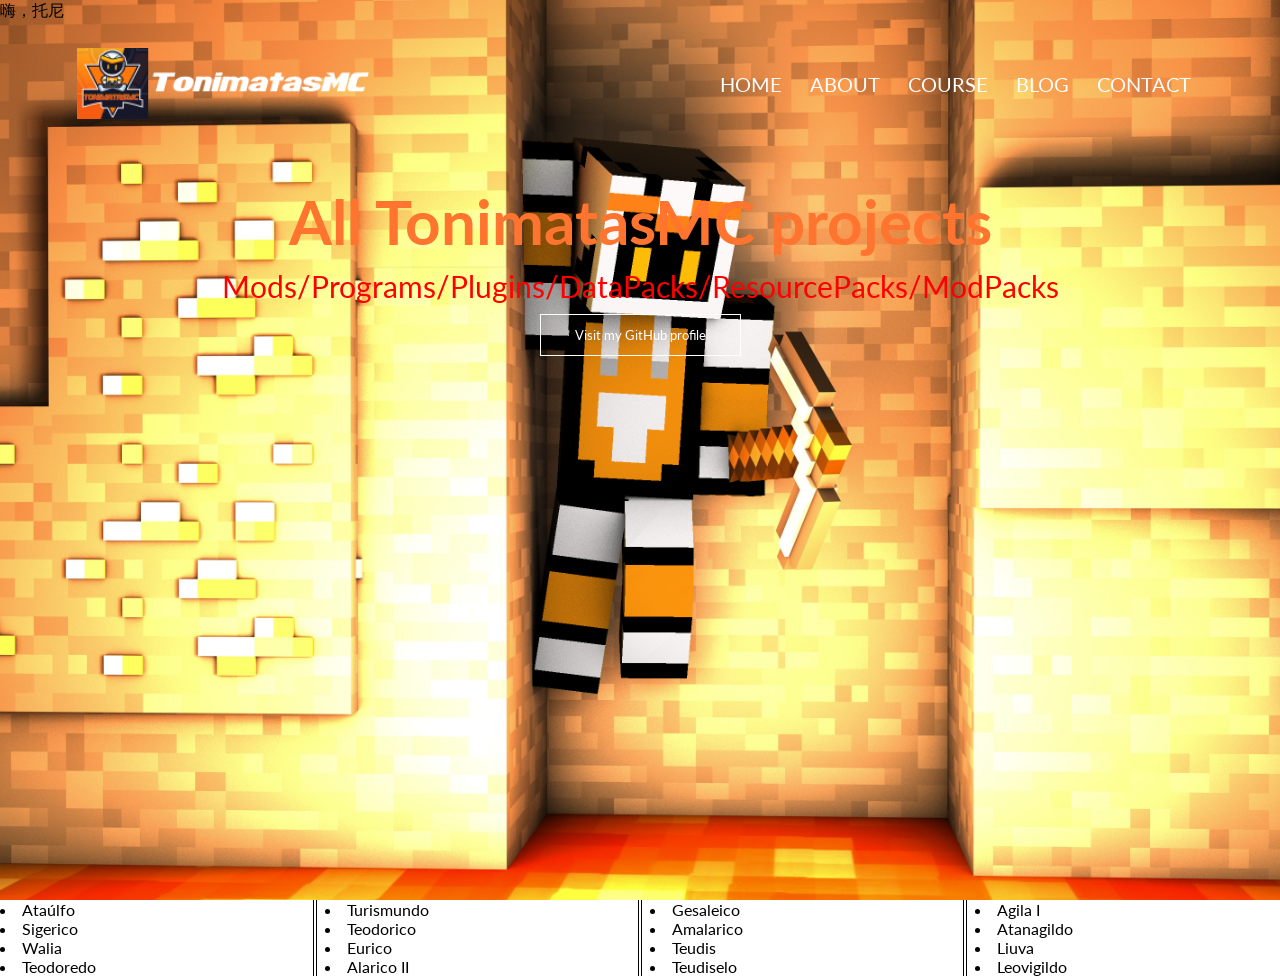
<file: index.html>
<!DOCTYPE html>
<html lang="en">
<head>
    <meta name="viewport" content="with=device-width, initial-scale=1.0">
    <title>TonimatasMC</title>
    <link rel="stylesheet" href="style.css">
    <link rel="preconnect" href="https://fonts.googleapis.com">
    <link rel="preconnect" href="https://fonts.gstatic.com" crossorigin>
    <link href="https://fonts.googleapis.com/css2?family=Lato:wght@700&display=swap" rel="stylesheet">
    <link rel="stylesheet" href="https://cdnjs.cloudflare.com/ajax/libs/font-awesome/5.15.3/css/all.min.css">
</head>
<body>
<section class="header">嗨，托尼
    <nav>
        <a href="index.html"><img src="images/logo.png" alt=""></a>
        <div class="nav-links" id="navLinks">
            <i class="far fa-window-close" onclick="hideMenu()"></i>
            <ul>
                <li><a href="">HOME</a></li>
                <li><a href="">ABOUT</a></li>
                <li><a href="">COURSE</a></li>
                <li><a href="">BLOG</a></li>
                <li><a href="">CONTACT</a></li>
            </ul>
        </div>
        <i class="fas fa-bars" onclick="showMenu()"></i>
    </nav>

<div class="text-box">
    <h1>All TonimatasMC projects</h1>
    <p>Mods/Programs/Plugins/DataPacks/ResourcePacks/ModPacks</p>
    <a href="https://github.com/TonimatasMCDEV" class="hero-btn">Visit my GitHub profile</a>
</div>

</section>

<section class="course">
    <div id="columnas">
        <li>Ataúlfo</li>
        <li>Sigerico</li>
        <li>Walia</li>
        <li>Teodoredo</li>
        <li>Turismundo</li>
        <li>Teodorico</li>
        <li>Eurico</li>
        <li>Alarico II</li>
        <li>Gesaleico</li>
        <li>Amalarico</li>
        <li>Teudis</li>
        <li>Teudiselo</li>
        <li>Agila I</li>
        <li>Atanagildo</li>
        <li>Liuva</li>
        <li>Leovigildo</li>
    </div>
</section>



<script>
    const navLinks = document.getElementById("navLinks");

    function showMenu() {
        navLinks.style.right = "0";
    }

    function hideMenu() {
        navLinks.style.right = "-200px";
    }
</script>

</body>
</html>
</file>
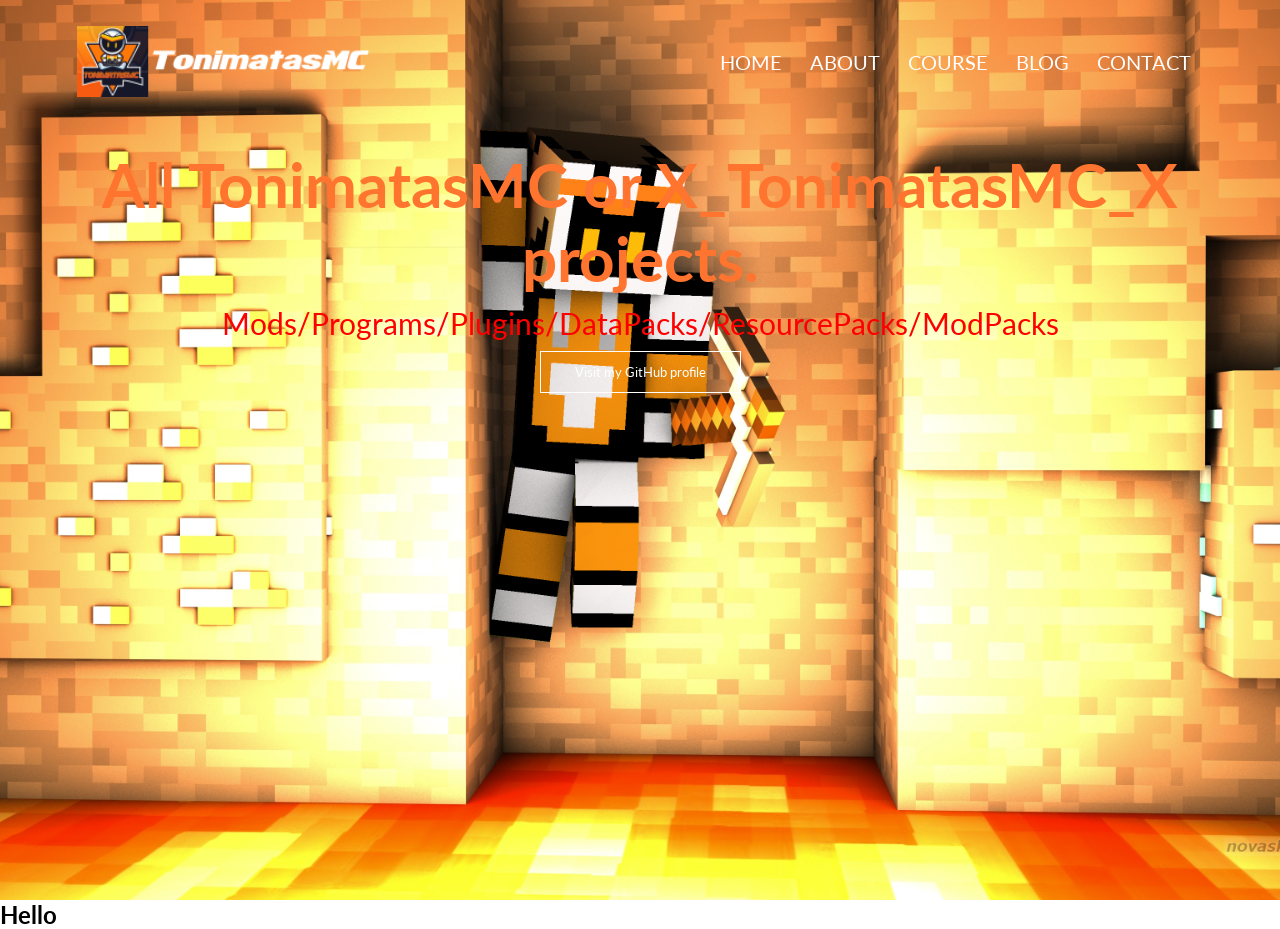
<file: net.tonimatasmc/index.html>
<!DOCTYPE html>
<html lang="en">
<head>
    <meta name="viewport" content="with=device-width, initial-scale=1.0">
    <title>TonimatasMC</title>
    <link rel="stylesheet" href="style.css">
    <link rel="preconnect" href="https://fonts.googleapis.com">
    <link rel="preconnect" href="https://fonts.gstatic.com" crossorigin>
    <link href="https://fonts.googleapis.com/css2?family=Lato:wght@700&display=swap" rel="stylesheet">
    <link rel="stylesheet" href="https://cdnjs.cloudflare.com/ajax/libs/font-awesome/5.15.3/css/all.min.css">
</head>
<body>
<section class="header">
    <nav>
        <a href="index.html"><img src="images/logo.png" alt=""></a>
        <div class="nav-links" id="navLinks">
            <i class="far fa-window-close" onclick="hideMenu()"></i>
            <ul>
                <li><a href="">HOME</a></li>
                <li><a href="">ABOUT</a></li>
                <li><a href="">COURSE</a></li>
                <li><a href="">BLOG</a></li>
                <li><a href="">CONTACT</a></li>
            </ul>
        </div>
        <i class="fas fa-bars" onclick="showMenu()"></i>
    </nav>

<div class="text-box">
    <h1>All TonimatasMC or X_TonimatasMC_X projects.</h1>
    <p>Mods/Programs/Plugins/DataPacks/ResourcePacks/ModPacks</p>
    <a href="https://github.com/TonimatasMCDEV" class="hero-btn">Visit my GitHub profile</a>
</div>

</section>

<section class="course">
    <h1>Hello</h1>
</section>



<script>
    const navLinks = document.getElementById("navLinks");

    function showMenu() {
        navLinks.style.right = "0";
    }

    function hideMenu() {
        navLinks.style.right = "-200px";
    }
</script>

</body>
</html>
</file>
<file: style.css>
*{
    margin: 0;
    padding: 0;
    font-family: 'Lato', sans-serif;
}

.header {
    min-height: 100vh;
    width: 100%;
    background-image: linear-gradient(rgba(7,33,3,0.0),rgba(4,9,30,0.0)),url(images/mine.png);
    background-position: center;
    background-size: cover;
    position: relative;
}

nav {
    display: flex;
    padding: 2% 6%;
    justify-content: space-between;
    align-items: center;
}

nav img {
    width: 300px;

}

.nav-links {
    flex: 1;
    text-align: right;

}

.nav-links ul li {
    list-style: none;
    display: inline-block;
    padding: 8px 12px;
    position: relative;
}

.nav-links ul li a {
    color: #fff;
    text-decoration: none;
    font-size: 20px;
}

.nav-links ul li::after {
    width: 0;
    content: '';
    height: 2px;
    background: #ff0000;
    display: block;
    margin: auto;
    transition: 0.5s;
}

.nav-links ul li:hover::after {
    width: 100%;
}

.text-box {
    width: 90%;
    color: #fff;
    position: absolute;
    top: 30%;
    left: 50%;
    transform: translate(-50%,-50%);
    text-align: center;
}

.text-box h1 {
    font-size: 62px;
    color: #ff742e;
}

.text-box p {
    margin: 10px 0 10px;
    font-size: 30px;
    color: #ff0000;
}

.hero-btn {
    display: inline-block;
    text-decoration: none;
    color: #fff;
    border: 1px solid #fff;
    padding: 12px 34px;
    font-size: 13px;
    background: transparent;
    position: relative;
    cursor: pointer;
}

.hero-btn:hover {
    border: 1px solid #f44336;
    background: #f44336;
    transition: 1s;
}

nav .fa-window-close {
    display: none;
}

nav .fa-bars {
    display: none;
}

#columnas{
    column-count:4;
    column-gap:20px;
    column-rule:4px double black;
    line-style:none;

    -webkit-column-count:4;
    -webkit-column-gap:20px;
    -webkit-column-rule:4px double black;

    -moz-column-count:4;
    -moz-column-gap:20px;
    -moz-column-rule:4px double black;

    -o-column-count:4;
    -o-column-gap:20px;
    -o-column-rule:4px double black;

    -ms-column-count:4;
    -ms-column-gap:20px;
    -ms-column-rule:4px double black;
}

@media(max-width: 700px) {
    .text-box h1 {
        font-size: 20px;
    }

    .nav-links ul li {
        display: block;
    }

    .nav-links {
        position: absolute;
        background: #f44336;
        height: 100vh;
        width: 200px;
        top: 0;
        right: -200px;
        text-align: left;
        z-index: 2;
        transition: 1s;
    }

    nav .fa-bars{
        display: block;
        color: #fff;
        margin: 10px;
        font-size: 22px;
        cursor: pointer;
    }

    nav .fa-window-close{
        display: block;
        color: #fff;
        margin: 10px;
        font-size: 22px;
        cursor: pointer;
    }

    .nav-links ul {
        padding: 15px;

    }
}
</file>
<file: net.tonimatasmc/style.css>
*{
    margin: 0;
    padding: 0;
    font-family: 'Lato', sans-serif;
}

.header {
    min-height: 100vh;
    width: 100%;
    background-image: linear-gradient(rgba(7,33,3,0.0),rgba(4,9,30,0.0)),url(images/mine.png);
    background-position: center;
    background-size: cover;
    position: relative;
}

nav {
    display: flex;
    padding: 2% 6%;
    justify-content: space-between;
    align-items: center;
}

nav img {
    width: 300px;

}

.nav-links {
    flex: 1;
    text-align: right;

}

.nav-links ul li {
    list-style: none;
    display: inline-block;
    padding: 8px 12px;
    position: relative;
}

.nav-links ul li a {
    color: #fff;
    text-decoration: none;
    font-size: 20px;
}

.nav-links ul li::after {
    width: 0;
    content: '';
    height: 2px;
    background: #ff0000;
    display: block;
    margin: auto;
    transition: 0.5s;
}

.nav-links ul li:hover::after {
    width: 100%;
}

.text-box {
    width: 90%;
    color: #fff;
    position: absolute;
    top: 30%;
    left: 50%;
    transform: translate(-50%,-50%);
    text-align: center;
}

.text-box h1 {
    font-size: 62px;
    color: #ff742e;
}

.text-box p {
    margin: 10px 0 10px;
    font-size: 30px;
    color: #ff0000;
}

.hero-btn {
    display: inline-block;
    text-decoration: none;
    color: #fff;
    border: 1px solid #fff;
    padding: 12px 34px;
    font-size: 13px;
    background: transparent;
    position: relative;
    cursor: pointer;
}

.hero-btn:hover {
    border: 1px solid #f44336;
    background: #f44336;
    transition: 1s;
}

nav .fa-window-close {
    display: none;
}

nav .fa-bars {
    display: none;
}

@media(max-width: 700px) {
    .text-box h1 {
        font-size: 20px;
    }

    .nav-links ul li {
        display: block;
    }

    .nav-links {
        position: absolute;
        background: #f44336;
        height: 100vh;
        width: 200px;
        top: 0;
        right: -200px;
        text-align: left;
        z-index: 2;
        transition: 1s;
    }

    nav .fa-bars{
        display: block;
        color: #fff;
        margin: 10px;
        font-size: 22px;
        cursor: pointer;
    }

    nav .fa-window-close{
        display: block;
        color: #fff;
        margin: 10px;
        font-size: 22px;
        cursor: pointer;
    }

    .nav-links ul {
        padding: 15px;

    }
}
</file>
